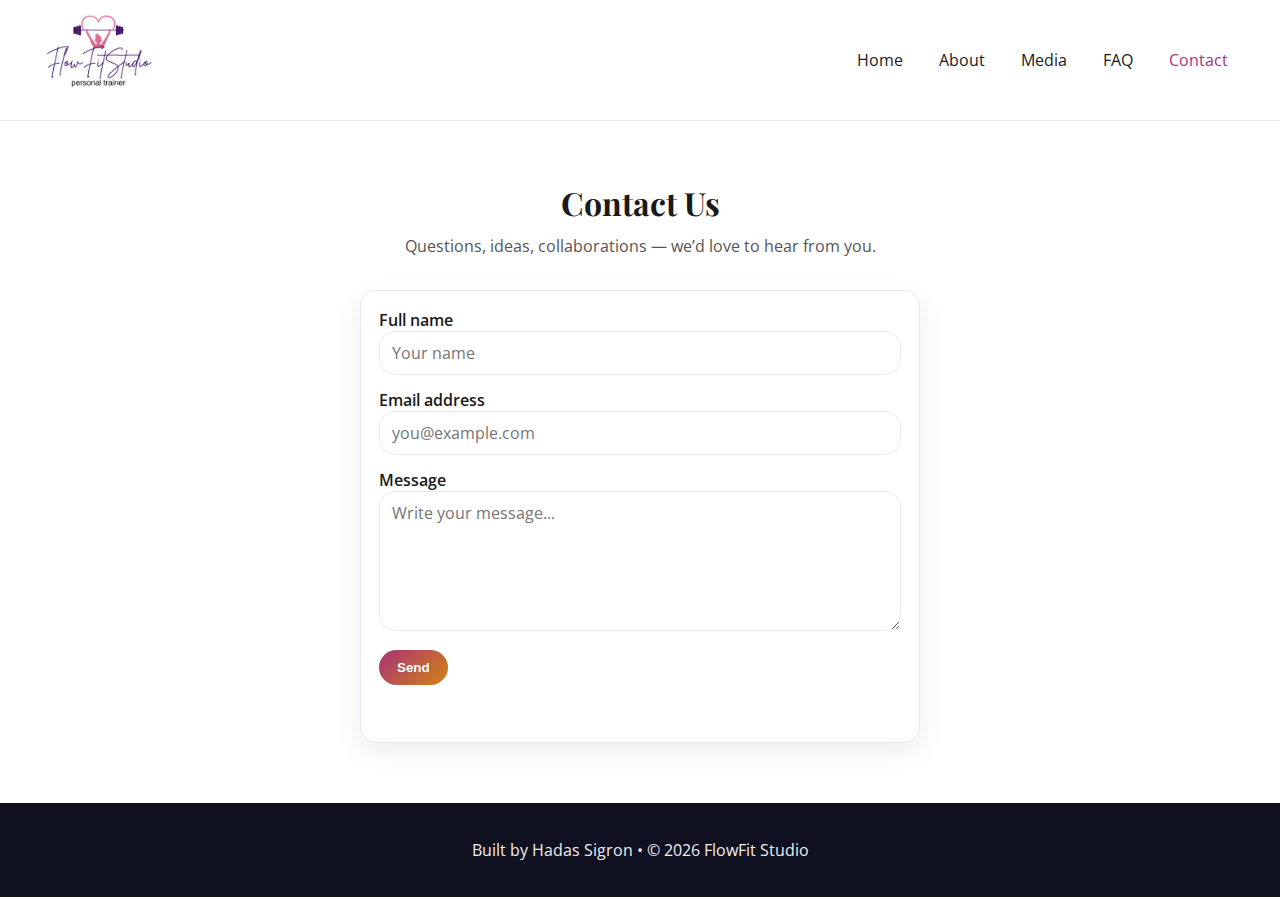
<file: contact.html>
<!doctype html>
<html lang="en" dir="ltr">
<head>
  <meta charset="utf-8" />
  <meta name="viewport" content="width=device-width, initial-scale=1" />
  <title>FlowFit Studio | Contact</title>
  <link rel="preconnect" href="https://fonts.googleapis.com" />
  <link rel="preconnect" href="https://fonts.gstatic.com" crossorigin />
  <link href="https://fonts.googleapis.com/css2?family=Playfair+Display:wght@700&family=Open+Sans:wght@400;600&display=swap" rel="stylesheet">
  <link rel="stylesheet" href="assets/css/style.css" />
</head>
<body>
  <header class="site-header">
    <div class="container header-inner">
      <a href="index.html" class="logo">
        <img src="assets/images/Olivia Fitness.png" alt="FlowFit Studio Logo">
      </a>
      <nav class="main-nav" aria-label="Primary">
        <ul>
          <li><a href="index.html">Home</a></li>
          <li><a href="about.html">About</a></li>
          <li><a href="media.html">Media</a></li>
          <li><a href="faq.html">FAQ</a></li>
          <li><a class="active" href="contact.html" class="btn-link">Contact</a></li>
        </ul>
      </nav>
    </div>
  </header>

  <section class="contact">
    <div class="container">
      <h1>Contact Us</h1>
      <p>Questions, ideas, collaborations — we’d love to hear from you.</p>
      <form id="contactForm" class="contact-form" novalidate>
        <div>
          <label for="name">Full name</label>
          <input type="text" id="name" name="name" placeholder="Your name" required>
        </div>
        <div>
          <label for="email">Email address</label>
          <input type="email" id="email" name="email" placeholder="you@example.com" required>
        </div>
        <div>
          <label for="message">Message</label>
          <textarea id="message" name="message" placeholder="Write your message..." required></textarea>
        </div>
        <button type="submit" class="btn primary">Send</button>
        <p id="formNote" class="form-note" aria-live="polite"></p>
      </form>
    </div>
  </section>

  <footer class="site-footer">
    <div class="container footer-inner">
      <p class="credit">Built by Hadas Sigron • © <span id="year"></span> FlowFit Studio</p>
    </div>
  </footer>

  <script>
    document.getElementById('year').textContent = new Date().getFullYear();
    (function(){
      const form = document.getElementById('contactForm');
      const note = document.getElementById('formNote');
      const name = document.getElementById('name');
      const email = document.getElementById('email');
      const msg = document.getElementById('message');
      const emailRegex = /^[^\s@]+@[^\s@]+\.[^\s@]{2,}$/;
      function invalidate(field, message){
        field.classList.add('is-invalid');
        note.className = 'form-note error';
        note.textContent = message;
        field.focus();
      }
      function clearInvalid(field){
        field.classList.remove('is-invalid');
      }
      [name, email, msg].forEach(el=> el.addEventListener('input', ()=> clearInvalid(el)));
      form.addEventListener('submit', (e)=>{
        e.preventDefault();
        if(!name.value.trim()) return invalidate(name,'Please enter your name.');
        if(!email.value.trim()) return invalidate(email,'Please enter your email.');
        if(!emailRegex.test(email.value.trim())) return invalidate(email,'Please enter a valid email.');
        if(!msg.value.trim()) return invalidate(msg,'Please write a message.');
        note.className = 'form-note success';
        note.textContent = 'Sending...';
        setTimeout(()=>{ window.location.href = 'thankyou.html'; },400);
      });
    })();
  </script>
</body>
</html>
</file>
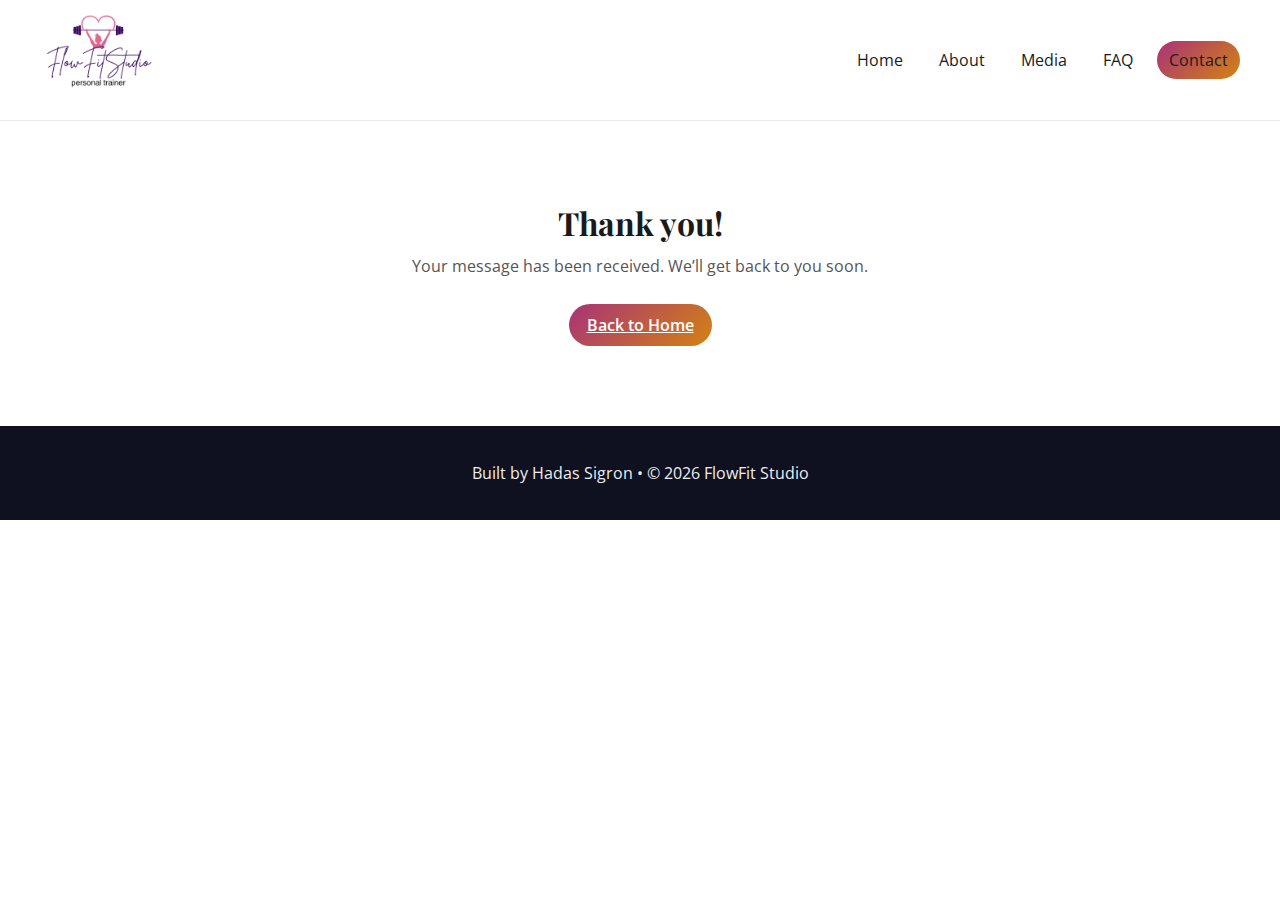
<file: thankyou.html>
<!doctype html>
<html lang="en" dir="ltr">
<head>
  <meta charset="utf-8" />
  <meta name="viewport" content="width=device-width, initial-scale=1" />
  <title>Thank You | FlowFit Studio</title>
  <link rel="preconnect" href="https://fonts.googleapis.com" />
  <link rel="preconnect" href="https://fonts.gstatic.com" crossorigin />
  <link href="https://fonts.googleapis.com/css2?family=Playfair+Display:wght@700&family=Open+Sans:wght@400;600&display=swap" rel="stylesheet">
  <link rel="stylesheet" href="assets/css/style.css" />
  <style>
    .thankyou{padding:80px 0;text-align:center;}
    .thankyou h1{font-family:"Playfair Display",serif;margin:0 0 10px;}
    .thankyou p{color:#555;max-width:600px;margin:0 auto 24px;line-height:1.6;}
  </style>
</head>
<body>
  <header class="site-header">
    <div class="container header-inner">
      <a href="index.html" class="logo">
        <img src="assets/images/Olivia Fitness.png" alt="FlowFit Studio Logo">
      </a>
      <nav class="main-nav" aria-label="Primary">
        <ul>
          <li><a href="index.html">Home</a></li>
          <li><a href="about.html">About</a></li>
          <li><a href="media.html">Media</a></li>
          <li><a href="faq.html">FAQ</a></li>
          <li><a href="contact.html" class="btn-link">Contact</a></li>
        </ul>
      </nav>
    </div>
  </header>

  <main class="thankyou">
    <div class="container">
      <h1>Thank you!</h1>
      <p>Your message has been received. We’ll get back to you soon.</p>
      <a href="index.html" class="btn primary">Back to Home</a>
    </div>
  </main>

  <footer class="site-footer">
    <div class="container footer-inner">
      <p class="credit">Built by Hadas Sigron • © <span id="year"></span> FlowFit Studio</p>
    </div>
  </footer>

  <script>document.getElementById('year').textContent = new Date().getFullYear();</script>
</body>
</html>
</file>
<file: assets/css/style.css>
:root{
  --bg: #fff;
  --text: #1a1a1a;
  --muted: #555;
  --brand: #a83279;        /* צבע עיקרי מהלוגו */
  --brand-accent: #d38312; /* צבע נוסף מהלוגו (לגרדיאנט) */
  --border: #e8e8f0;
  --shadow: 0 8px 28px rgba(0,0,0,.08);
  --radius: 16px;
  --transition: .25s ease;
}

*{box-sizing:border-box;}
body{
  margin:0;
  font-family:"Open Sans",sans-serif;
  color:var(--text);
  background:var(--bg);
}

/* Container */
.container{
  max-width:1200px;
  margin:0 auto;
  padding-inline:16px;
}

/* Header */
.site-header{
  top:0;
  background:#fff;
  border-bottom:1px solid var(--border);
}
.header-inner{
  display:flex;
  align-items:center;
  justify-content:space-between;
  gap:16px;
  padding:10px 0;
}

/* Logo as image */
.logo{
  display:inline-flex;
  align-items:center;
  text-decoration:none;
  line-height:1;
}
.logo img{
  height: 100px;   /* גובה לוגו */
  width:auto;
  display:block;
}

/* Nav */
.main-nav ul{
  display:flex;
  align-items:center;
  list-style:none;
  margin:0;
  padding:0;
  gap:12px;
}
.main-nav a{
  display:inline-block;
  padding:8px 12px;
  border-radius:20px;
  transition:background var(--transition), color var(--transition);
  text-decoration:none;
  color:inherit;
}
.main-nav a:hover{background:#f7f7fb;}
.main-nav .active{color:var(--brand);}
.btn-link{
  background:linear-gradient(135deg,var(--brand),var(--brand-accent));
  color:#fff;
  padding:8px 14px;
  border-radius:20px;
}

/* Hero */
.hero{padding:80px 0;text-align:center;}
.hero h1{font-size:2.5rem;font-family:"Playfair Display",serif;}
.hero p{max-width:600px;margin:0 auto 20px;}

/* Buttons */
.btn{
  display:inline-block;
  padding:10px 18px;
  border-radius:999px;
  font-weight:600;
  border:2px solid transparent;
  transition:all var(--transition);
}
.btn.primary{
  background:linear-gradient(135deg,var(--brand),var(--brand-accent));
  color:#fff;
  border:none;
}
.btn.primary:hover{
  box-shadow:var(--shadow);
  transform:translateY(-2px);
}
.btn.ghost{border-color:var(--brand);color:var(--brand);}
.btn.ghost:hover{background:#f0f0ff;}

/* Carousel */
.carousel{width:100%;position:relative;overflow:hidden;}
.slider{position:relative;}
.slide{display:none;position:relative;}
.slide.is-active{display:block;}
.slide-img img{width:100%;height:60vh;object-fit:cover;display:block;}
.caption{
  position:absolute;bottom:0;left:0;right:0;
  background:linear-gradient(to top,rgba(0,0,0,.6),transparent);
  color:#fff;padding:20px;
}
.caption h3{margin:0;}
.caption a{color:#fff;text-decoration:underline;}
.ctrl{
  position:absolute;top:50%;transform:translateY(-50%);
  background:rgba(255,255,255,.8);border:none;border-radius:50%;
  width:40px;height:40px;cursor:pointer;
}
.prev{left:10px;}
.next{right:10px;}
.dots{position:absolute;bottom:10px;left:50%;transform:translateX(-50%);display:flex;gap:8px;}
.dots button{width:10px;height:10px;border-radius:50%;border:none;background:rgba(255,255,255,.6);cursor:pointer;}
.dots button.active{background:#fff;transform:scale(1.2);}

/* Sections / grid */
.section{padding:60px 0;}
.split{display:grid;grid-template-columns:1fr 1fr;gap:20px;align-items:center;}
@media(max-width:800px){.split{grid-template-columns:1fr;}}

.img-card{aspect-ratio:16/10;overflow:hidden;}
.img-card img{width:100%;height:100%;object-fit:cover;display:block;}

/* Footer */
.site-footer{background:#0f1020;color:#eee;text-align:center;padding:20px;}

/* === Right Side Banner === */
.side-banner{
  position:fixed;
  top:120px;
  right:14px;
  z-index:50;
  width:240px;
  opacity:0;
  transform:translateX(16px);
  pointer-events:none;
  transition:opacity .5s ease, transform .5s ease;
}
.side-banner.visible{
  opacity:1;
  transform:translateX(0);
  pointer-events:auto;
}
.side-banner .banner-card{
  background:linear-gradient(160deg,var(--brand),var(--brand-accent));
  border:none;
  border-radius:var(--radius);
  box-shadow:var(--shadow);
  padding:16px;
  color:#fff;
  text-align:center;
}
.banner-card .banner-img{
  width:100%;
  max-height:140px;
  object-fit:cover;
  border-radius:var(--radius);
  margin-bottom:12px;
}
.banner-card h4{margin:0 0 6px;font-family:"Playfair Display",serif;font-size:1.1rem;color:#fff;}
.banner-card p{margin:0 0 12px;color:#fff;line-height:1.4;}
.banner-btn{
  display:inline-block;
  background:#fff;
  color:var(--brand);
  padding:8px 16px;
  font-weight:600;
  border-radius:999px;
  text-decoration:none;
  transition:box-shadow var(--transition), background var(--transition), transform var(--transition);
}
.banner-btn:hover{background:#f3f3f3;box-shadow:var(--shadow);transform:translateY(-1px);}
@media (max-width:1024px){.side-banner{display:none;}}

/* === About Page === */
.about-hero-inner{display:grid;grid-template-columns:1.1fr .9fr;gap:24px;align-items:center;}
.about-hero h1,.about-hero h2,.about-hero h3{font-family:"Playfair Display",serif;}
.about-hero p{color:var(--muted);margin-bottom:12px;}
.about-portrait{text-align:center;}
.about-portrait figcaption{font-size:.95rem;color:var(--muted);padding-top:8px;}
.about-more{margin-top:18px;}
.about-more-grid{
  display:grid;grid-template-columns:1fr 1fr;gap:18px;
  border:1px solid var(--border);border-radius:var(--radius);
  padding:16px;background:#fff;box-shadow:var(--shadow);
}
.about-block h3{margin:0 0 6px;}
.about-block p{margin:0;color:var(--muted);}
.about-block ul{margin:0;padding-left:18px;color:var(--muted);}
.muted{color:var(--muted);}
.about-photo .text p{color:var(--muted);}
@media (max-width:900px){
  .about-hero-inner{grid-template-columns:1fr;}
  .about-more-grid{grid-template-columns:1fr;}
}

/* About company & manager split sections */
.about-company h1,.about-manager h2{font-family:"Playfair Display",serif;margin-bottom:12px;}
.about-company p,.about-manager p{color:var(--muted);margin-bottom:14px;}
.about-more{margin-top:12px;border-left:3px solid var(--brand);padding-left:12px;color:var(--muted);}
@media(max-width:900px){.about-company .split,.about-manager .split{grid-template-columns:1fr;}}

/* === Contact Page === */
.contact{padding:60px 0;}
.contact h1{font-family:"Playfair Display",serif;margin:0 0 10px;text-align:center;}
.contact > .container > p{
  text-align:center;
  color:var(--muted);
  margin:0 0 30px;
  max-width:600px;
  margin-left:auto;
  margin-right:auto;
  line-height:1.6;
}
.contact .container{padding-inline:20px;}

.contact-form{
  max-width:560px;
  margin:0 auto;
  display:flex;
  flex-direction:column;
  gap:14px;
  background:#fff;
  border:1px solid var(--border);
  border-radius:var(--radius);
  box-shadow:var(--shadow);
  padding:18px;
}
.contact-form label{font-weight:600;text-align:left;}
.contact-form input,
.contact-form textarea{
  width:100%;
  padding:10px 12px;
  border:1px solid var(--border);
  border-radius:var(--radius);
  font-family:inherit;
  font-size:1rem;
  color:var(--text);
  background:#fff;
}
.contact-form textarea{min-height:140px;resize:vertical;}
.contact-form input:focus,
.contact-form textarea:focus{
  outline:none;
  border-color:var(--brand);
  box-shadow:0 0 0 3px rgba(168,50,121,.15);
}
.contact-form .btn{align-self:flex-start;cursor:pointer;}
.contact .form-note{margin-top:10px;font-size:.95rem;color:var(--muted);}
.contact .form-note.success{color:#2e7d32;}
.contact .form-note.error{color:#b00020;}
.contact-form .is-invalid{border-color:#b00020 !important;box-shadow:0 0 0 3px rgba(176,0,32,.12) !important;}
.contact-grid{display:grid;grid-template-columns:1fr 1fr;gap:18px;align-items:start;}
.contact-card{
  background:#fff;border:1px solid var(--border);border-radius:var(--radius);
  box-shadow:var(--shadow);padding:16px;
}
.contact-card h3{margin:0 0 6px;font-family:"Playfair Display",serif;}
.contact-card p{margin:0;color:var(--muted);}
@media (max-width:900px){.contact-grid{grid-template-columns:1fr;}}

/* A11y helper */
.sr-only{
  position:absolute !important;
  width:1px;height:1px;
  padding:0;margin:-1px;overflow:hidden;
  clip:rect(0,0,0,0);white-space:nowrap;border:0;
}

/* === Responsive tweaks for header === */
@media(max-width:900px){
  .logo img{height:40px;}
  .main-nav a{padding:8px 10px;}
}
@media(max-width:700px){
  .header-inner{flex-wrap:wrap;row-gap:8px;}
  .main-nav ul{width:100%;justify-content:flex-start;flex-wrap:wrap;gap:8px;}
}

/* ===== Media Page ===== */
.section-title{
  font-family:"Playfair Display",serif;
  margin:0 0 16px;
  text-align:center;
}

/* Collage grid */
.media-grid{
  display: grid;
  grid-template-columns: repeat(auto-fill, minmax(220px, 1fr));
  gap: 14px;
  align-items: stretch;
  grid-auto-flow: dense;
}
.media-thumb{
  border-radius: var(--radius);
  overflow:hidden;
  position:relative;
  box-shadow: var(--shadow);
  border: 1px solid var(--border);
}
.media-thumb img{
  width:100%;
  height:100%;
  aspect-ratio: 4/3;
  object-fit:cover;
  display:block;
  transition: transform var(--transition);
}
.media-thumb:hover img{ transform: scale(1.03); }

/* Variants */
.media-thumb.wide{ grid-column: span 2; }
.media-thumb.wide img{ aspect-ratio: 16/9; }
.media-thumb.tall{ grid-row: span 2; }
.media-thumb.tall img{ aspect-ratio: 3/4; }
.media-thumb.big{ grid-column: span 2; grid-row: span 2; }
.media-thumb.big img{ aspect-ratio: 16/10; }

/* Responsive for collage */
@media (max-width: 720px){
  .media-grid{ grid-template-columns: repeat(auto-fill, minmax(150px, 1fr)); }
  .media-thumb.wide,
  .media-thumb.tall,
  .media-thumb.big{ grid-column: span 1; grid-row: auto; }
  .media-thumb img{ aspect-ratio: 4/3; }
}
/* ===== Video Grid – improved layout ===== */
.video-grid{
  display: grid;
  grid-template-columns: repeat(auto-fit, minmax(320px, 1fr));
  gap: 20px;
  margin-top: 20px;
}

.video-card{
  display: flex;
  flex-direction: column;
  background: #fff;
  border: 1px solid var(--border);
  border-radius: var(--radius);
  box-shadow: var(--shadow);
  overflow: hidden;
  transition: transform var(--transition), box-shadow var(--transition);
}
.video-card:hover{
  transform: translateY(-4px);
  box-shadow: 0 12px 30px rgba(0,0,0,.12);
}

.video-embed{
  position: relative;
  width: 100%;
  padding-top: 56.25%; /* 16:9 */
  background:#000;
}
.video-embed iframe{
  position: absolute;
  inset: 0;
  width: 100%;
  height: 100%;
  border: 0;
  border-radius: var(--radius) var(--radius) 0 0;
}

.video-caption{
  padding: 12px 14px;
  font-size: .95rem;
  color: var(--muted);
  background: #fafafa;
}

/* === Lightbox (drop-in fix) === */
.lightbox{
  position: fixed;
  inset: 0;
  display: none;                 /* מוסתר כברירת מחדל */
  align-items: center;
  justify-content: center;
  background: rgba(0,0,0,.85);   /* שכבת כהות מאחור */
  z-index: 1000;                 /* מעל הכול */
  padding: 24px;
}
.lightbox.open{ display: flex; }  /* כשנפתח ב-JS */

.lightbox-img{
  max-width: min(92vw, 1200px);
  max-height: 82vh;
  border-radius: 16px;
  box-shadow: 0 8px 28px rgba(0,0,0,.28);
  display:block;
}

.lightbox-caption{
  position: absolute;
  bottom: 24px;
  left: 50%;
  transform: translateX(-50%);
  color: #fff;
  background: rgba(0,0,0,.35);
  padding: 8px 12px;
  border-radius: 999px;
  font-size: .95rem;
  backdrop-filter: blur(3px);
}

/* כפתורי X/חצים */
.lightbox-close,
.lightbox-prev,
.lightbox-next{
  position: absolute;
  background: rgba(255,255,255,.92);
  color: #111;
  border: none;
  border-radius: 999px;
  width: 42px; height: 42px;
  display: grid; place-items: center;
  cursor: pointer;
  box-shadow: 0 8px 28px rgba(0,0,0,.18);
  transition: transform .2s ease, background .2s ease;
}
.lightbox-close:hover,
.lightbox-prev:hover,
.lightbox-next:hover{
  transform: translateY(-2px);
  background: #fff;
}

.lightbox-close{ top: 24px; right: 24px; font-size: 22px; }
.lightbox-prev{ left: 24px; top: 50%; transform: translateY(-50%); }
.lightbox-next{ right: 24px; top: 50%; transform: translateY(-50%); }

/* אופציונלי: סמן זכוכית־מגדלת על התמונות הקטנות */
.media-thumb{ cursor: zoom-in; }



/* ===== FAQ – Accordion ===== */
.faq{
  padding:60px 0;
}
.faq .section-title{
  font-family:"Playfair Display",serif;
  margin:0 0 18px;
  text-align:center;
}
.faq-intro{
  max-width:680px;
  margin:0 auto 26px;
  color:var(--muted);
  text-align:center;
  line-height:1.6;
}

/* FAQ search box */
.faq-search{
  max-width:420px;
  margin:0 auto 26px;
}
.faq-search input{
  width:100%;
  padding:10px 14px;
  border:1px solid var(--border);
  border-radius: var(--radius);
  font-size:1rem;
  font-family:inherit;
  color:var(--text);
  transition: border var(--transition), box-shadow var(--transition);
}
.faq-search input:focus{
  outline:none;
  border-color:var(--brand);
  box-shadow:0 0 0 3px rgba(168,50,121,.18);
}

.accordion{
  max-width:820px;
  margin:0 auto;
  display:flex;
  flex-direction:column;
  gap:12px;
}

.acc-item{
  background:#fff;
  border:1px solid var(--border);
  border-radius: var(--radius);
  box-shadow: var(--shadow);
  overflow:hidden;
}

/* Question button */
.acc-btn{
  width:100%;
  text-align:left;
  background:#fff;
  border:0;
  padding:16px 18px;
  font:600 1rem/1.3 "Open Sans",sans-serif;
  color:var(--text);
  display:flex;
  align-items:center;
  gap:12px;
  cursor:pointer;
  position:relative;
  transition: background var(--transition);
}
.acc-btn:hover{ background:#f7f7fb; }
.acc-btn:focus-visible{
  outline: none;
  box-shadow: 0 0 0 3px rgba(168,50,121,.18) inset;
  background:#fafaff;
}

/* Chevron */
.acc-btn .chev{
  margin-inline-start:auto;
  inline-size:18px;
  block-size:18px;
  display:inline-block;
  transform: rotate(0deg);
  transition: transform var(--transition);
  border-right:2px solid var(--muted);
  border-bottom:2px solid var(--muted);
  border-radius:2px;
  transform-origin: 50% 50%;
  /* creates a ▾ from two borders */
}
.acc-item[open] .acc-btn .chev{
  transform: rotate(45deg); /* look like opened arrow */
  border-color: var(--brand);
}

/* Panel (answer) */
.acc-panel{
  display:grid;
  grid-template-rows: 0fr;
  transition: grid-template-rows var(--transition), padding var(--transition), border-color var(--transition);
  padding:0 18px;
  border-top:1px solid transparent;
}
.acc-panel > .acc-panel-inner{
  overflow:hidden;
}
.acc-item[open] .acc-panel{
  grid-template-rows: 1fr;
  padding:12px 18px 18px;
  border-top:1px solid var(--border);
}
.acc-panel p{
  margin:0 0 10px;
  color:var(--muted);
  line-height:1.65;
}

/* Small helper: badge */
.badge{
  display:inline-block;
  font-size:.8rem;
  font-weight:700;
  padding:2px 8px;
  border-radius:999px;
  background: linear-gradient(135deg, var(--brand), var(--brand-accent));
  color:#fff;
}

/* Responsive */
@media (max-width:700px){
  .acc-btn{ padding:14px 14px; }
  .acc-panel{ padding:0 14px; }
  .acc-item[open] .acc-panel{ padding:10px 14px 14px; }
}
</file>
